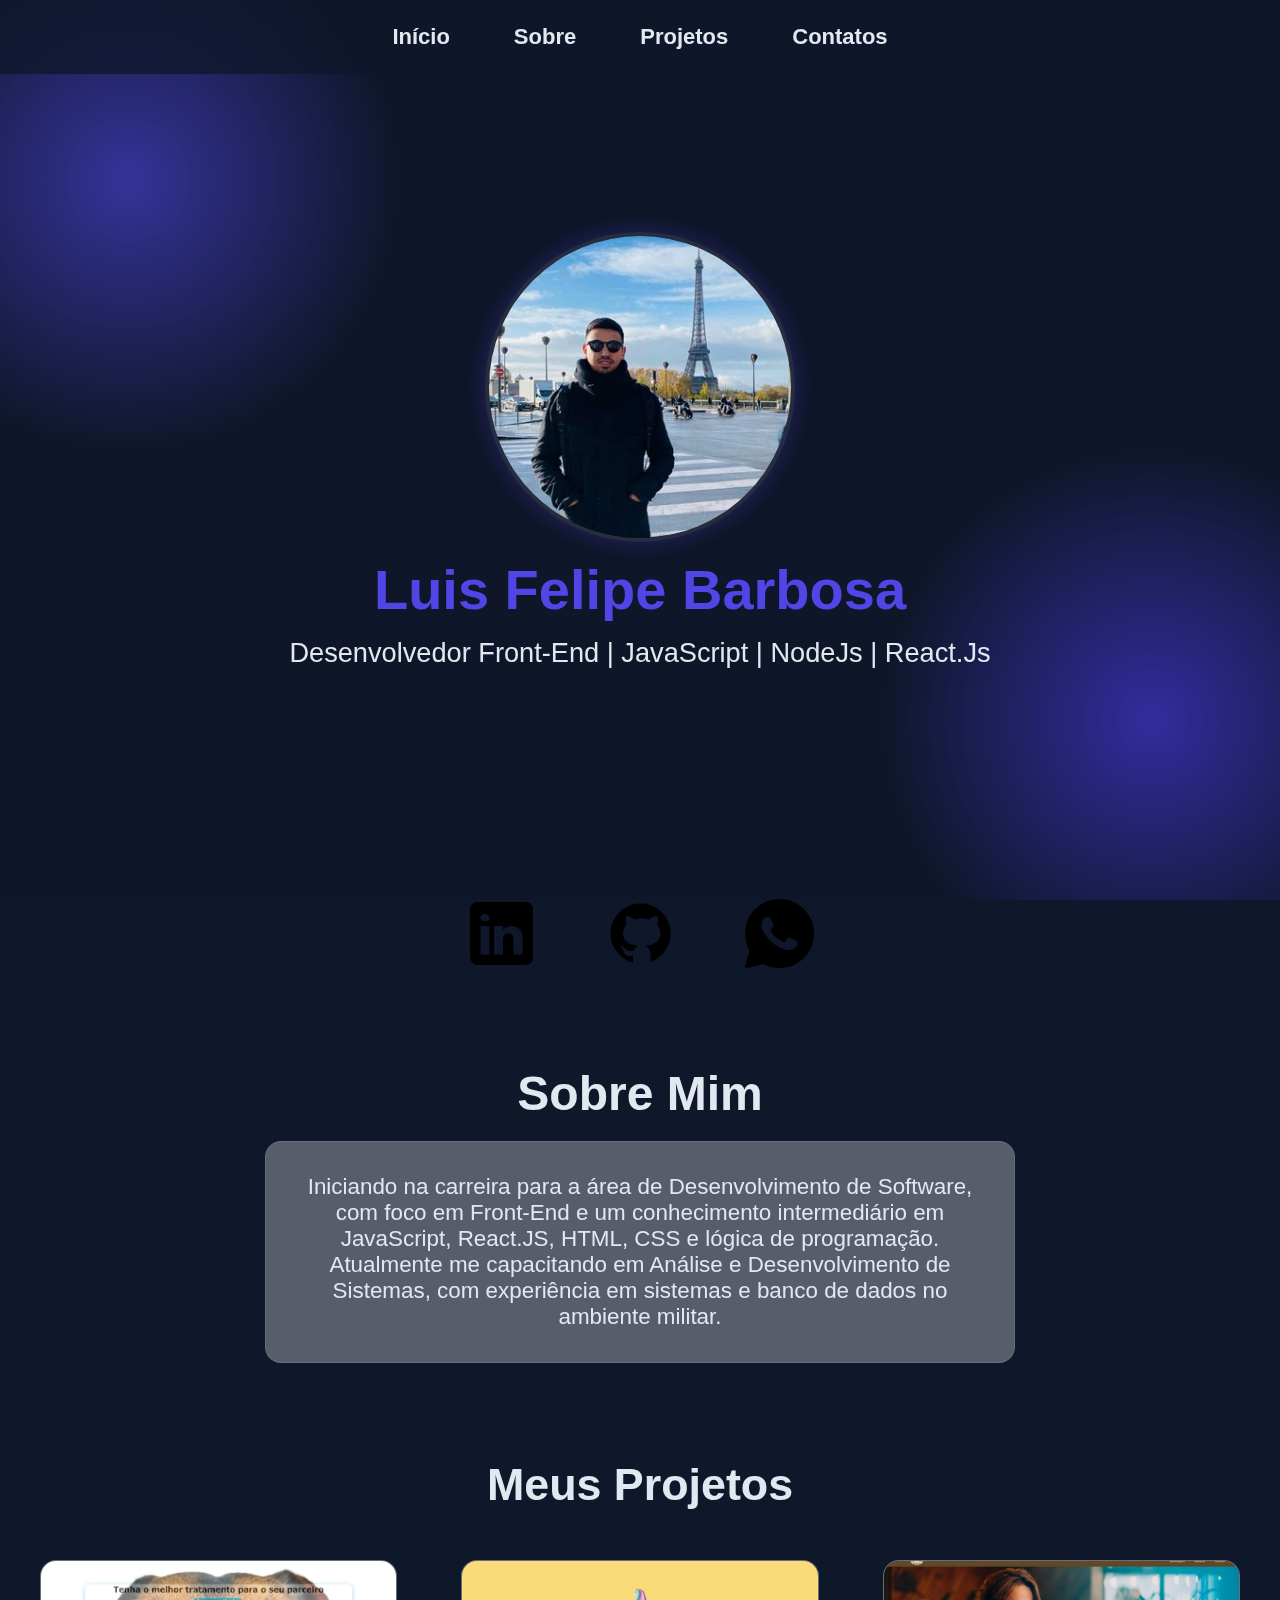
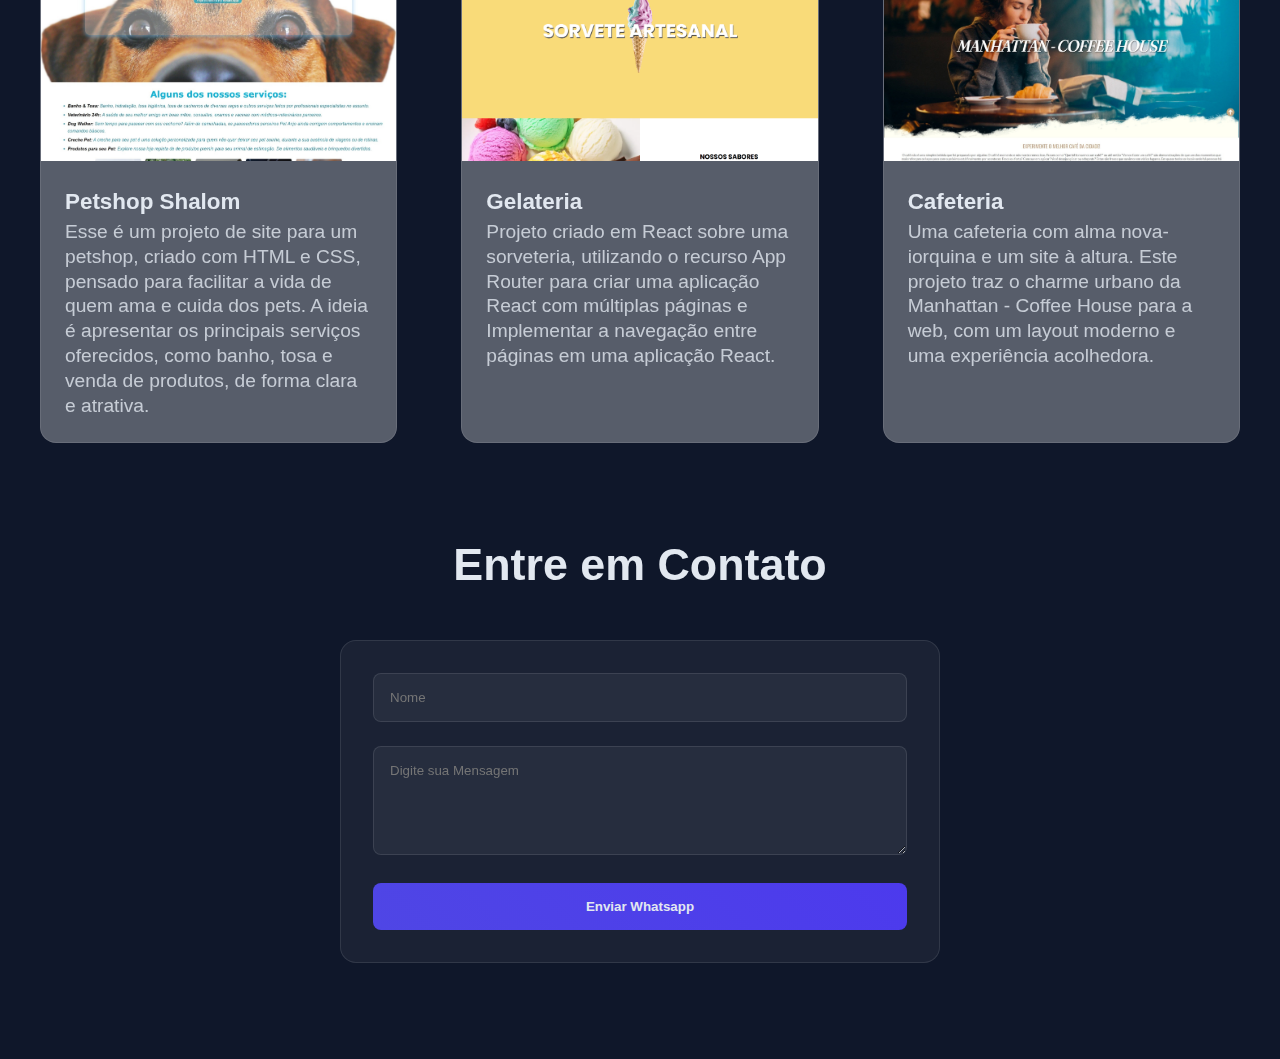
<file: index.html>
<!DOCTYPE html>
<html lang="en">

<head>
  <meta charset="UTF-8">
  <meta name="viewport" content="width=device-width, initial-scale=1.0">
  <title>Portfólio- Luis Felipe</title>
  <link rel="stylesheet" href="style.css">
</head>

<body>

  <div class="particulas"></div>

  <div class="nav-links">
    <a href="#inicio">Início</a>
    <a href="#sobre">Sobre</a>
    <a href="#projetos">Projetos</a>
    <a href="#contatos">Contatos</a>
  </div>

  <main id="inicio" class="topo">
    <img src="luisf.jpg" alt="Foto de Luis Felipe" class="foto-perfil">
    <h1>Luis Felipe Barbosa</h1>
    <p class="cabecalho-sub-titulo">Desenvolvedor Front-End | JavaScript | NodeJs | React.Js</p>
  </main>

  <div class="redes-sociais">
    <a href="https://www.linkedin.com/in/luis-felipe-barbosa-199456227/" target="_blank">
      <img src="linkedin.png" alt="linkedin">
    </a>
    <a href="https://github.com/Luisbarbosa06" target="_blank">
      <img src="github.png" alt="github">

    </a>
    <a href="https://wa.me/+5524999230188" target="_blank">
      <img src="whatsapp.png" alt="whatsapp">
    </a>

  </div>



  <section id="sobre" class="sobre">
    <h2 class="sobre-titulo">Sobre Mim</h2>
    <div class="sobre-caixa">
      <p class="sobre-paragrafo">
        Iniciando na carreira para a área de Desenvolvimento de Software, com foco em Front-End e um conhecimento intermediário em JavaScript, React.JS, HTML, CSS e lógica de programação. Atualmente me capacitando em Análise e Desenvolvimento de Sistemas, com experiência em sistemas e banco de dados no ambiente militar. 
      </p>
    </div>
  </section>

  <section id="projetos" class="projetos">
    <h2 class="projetos-titulo">Meus Projetos</h2>
    <div class="projetos-caixa">

      <div class="projetos-card">
        <img src="Pestshop2.jpeg" alt="Projeto 1" class="projetos-imagem">
        <div class="caixa-texto-projeto">
          <h3 class="info-projetos">Petshop Shalom</h3>
          <p class="paragrafo-projetos">Esse é um projeto de site para um petshop, criado com HTML e CSS, pensado para
            facilitar a vida de quem ama e cuida dos pets. A ideia é apresentar os principais serviços oferecidos, como
            banho, tosa e venda de produtos, de forma clara e atrativa.</p>
        </div>

      </div>

      <div class="projetos-card">
        <img src="Layout-inicial1.png" alt="Projeto 2" class="projetos-imagem">
        <div class="caixa-texto-projeto">
          <h3 class="info-projetos">Gelateria</h3>
          <p class="paragrafo-projetos">Projeto criado em React sobre uma sorveteria, utilizando o recurso App Router para criar uma aplicação React com múltiplas páginas e Implementar a navegação entre páginas em uma aplicação React.</p>
        </div>

      </div>

      <div class="projetos-card">
        <img src="Cafeteria2.jpeg" alt="Projeto 3" class="projetos-imagem">
        <div class="caixa-texto-projeto">
          <h3 class="info-projetos">Cafeteria</h3>
          <p class="paragrafo-projetos">Uma cafeteria com alma nova-iorquina e um site à altura. Este projeto traz o
            charme urbano da Manhattan - Coffee House para a web, com um layout moderno e uma experiência acolhedora.
          </p>
        </div>

      </div>
    </div>

  </section>

  <section id="contatos" class="contatos">
    <h2 class="contatos-titulos">Entre em Contato</h2>

    <form class="formulario-contato" id="formulario" onsubmit="enviarWhats(event)">
      <div class="grupo-form">
        <input placeholder="Nome" class="campo-form" id="nome">
      </div>

      <div class="grupo-form">
        <textarea class="campo-form" placeholder="Digite sua Mensagem" rows="5" id="mensagem"></textarea>
      </div>
      <button type="submit" class="botao-form">Enviar Whatsapp</button>
    </form>

  </section>



  <script>
    function enviarWhats(event) {
      event.preventDefault()

      const nome = document.getElementById('nome').value;
      const mensagem = document.getElementById('mensagem').value;
      const telefone = '5524999230188'

      const texto = `Olá! me chamo ${nome}, ${mensagem}`
      const msgFormatada = encodeURIComponent(texto)

      const url = `https://wa.me/${telefone}?t=${msgFormatada}`

      console.log(url)

      window.open(url, '_blank')
    }

    <div class="texto-rodape">
      <p>&copy; Portfólio - Desenvolvido por Luis Felipe Barbosa - Todos os direitos reservados</p>
    </div>


  </script>

</body>

</html>
</file>
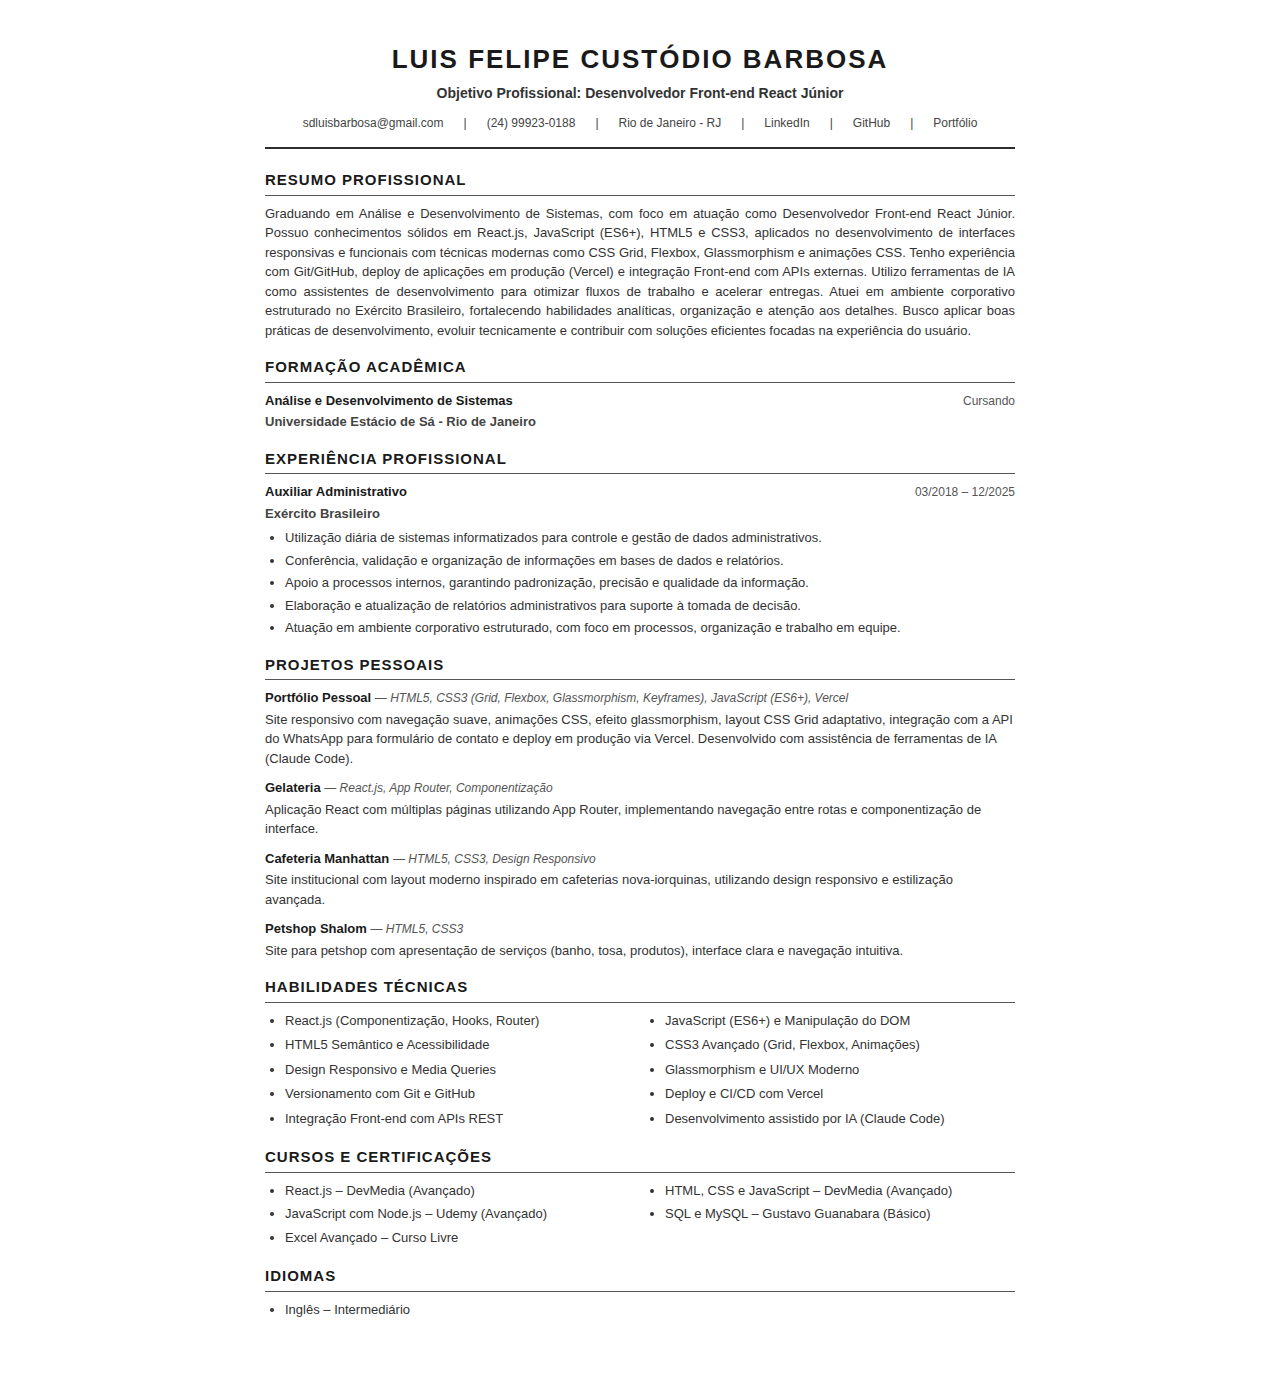
<file: assets/cv.html>
<!DOCTYPE html>
<html lang="pt-BR">

<head>
  <meta charset="UTF-8">
  <meta name="viewport" content="width=device-width, initial-scale=1.0">
  <title>CV - Luis Felipe Custódio Barbosa</title>
  <style>
    * {
      margin: 0;
      padding: 0;
      box-sizing: border-box;
    }

    body {
      font-family: 'Segoe UI', Tahoma, Geneva, Verdana, sans-serif;
      color: #1a1a1a;
      line-height: 1.5;
      padding: 40px 50px;
      max-width: 850px;
      margin: 0 auto;
      font-size: 13px;
    }

    /* Header */
    .header {
      text-align: center;
      margin-bottom: 20px;
      border-bottom: 2px solid #2d2d2d;
      padding-bottom: 15px;
    }

    .header h1 {
      font-size: 26px;
      font-weight: 700;
      letter-spacing: 2px;
      margin-bottom: 4px;
      color: #1a1a1a;
    }

    .header .objetivo {
      font-size: 14px;
      font-weight: 600;
      margin-bottom: 10px;
      color: #333;
    }

    .contato-info {
      display: flex;
      flex-wrap: wrap;
      justify-content: center;
      gap: 8px 20px;
      font-size: 12px;
      color: #444;
    }

    .contato-info a {
      color: #444;
      text-decoration: none;
    }

    /* Sections */
    .secao {
      margin-bottom: 16px;
    }

    .secao-titulo {
      font-size: 15px;
      font-weight: 700;
      text-transform: uppercase;
      letter-spacing: 1px;
      border-bottom: 1.5px solid #555;
      padding-bottom: 3px;
      margin-bottom: 8px;
      color: #1a1a1a;
    }

    .resumo {
      text-align: justify;
      color: #333;
    }

    /* Experience */
    .cargo-linha {
      display: flex;
      justify-content: space-between;
      align-items: baseline;
      margin-bottom: 2px;
    }

    .cargo {
      font-weight: 700;
      font-size: 13px;
    }

    .periodo {
      font-size: 12px;
      color: #555;
      white-space: nowrap;
    }

    .empresa {
      font-weight: 600;
      color: #444;
      margin-bottom: 5px;
      font-size: 13px;
    }

    ul {
      padding-left: 20px;
      margin-top: 4px;
    }

    li {
      margin-bottom: 3px;
      color: #333;
    }

    /* Projects */
    .projeto-item {
      margin-bottom: 10px;
    }

    .projeto-nome {
      font-weight: 700;
      font-size: 13px;
    }

    .projeto-tech {
      font-size: 12px;
      color: #555;
      font-style: italic;
    }

    .projeto-desc {
      color: #333;
      margin-top: 2px;
    }

    /* Skills grid */
    .habilidades-grid {
      display: grid;
      grid-template-columns: 1fr 1fr;
      gap: 3px 30px;
    }

    .habilidades-grid li {
      margin-bottom: 2px;
    }

    /* Courses */
    .cursos-grid {
      display: grid;
      grid-template-columns: 1fr 1fr;
      gap: 2px 30px;
    }

    .cursos-grid li {
      margin-bottom: 2px;
    }

    /* Print */
    @media print {
      body {
        padding: 20px 30px;
        font-size: 12px;
      }

      .header h1 {
        font-size: 24px;
      }
    }
  </style>
</head>

<body>

  <!-- HEADER -->
  <div class="header">
    <h1>LUIS FELIPE CUSTÓDIO BARBOSA</h1>
    <div class="objetivo">Objetivo Profissional: Desenvolvedor Front-end React Júnior</div>
    <div class="contato-info">
      <span>sdluisbarbosa@gmail.com</span>
      <span>|</span>
      <span>(24) 99923-0188</span>
      <span>|</span>
      <span>Rio de Janeiro - RJ</span>
      <span>|</span>
      <a href="https://www.linkedin.com/in/luis-felipe-barbosa-199456227/">LinkedIn</a>
      <span>|</span>
      <a href="https://github.com/Luisbarbosa06">GitHub</a>
      <span>|</span>
      <a href="https://portfolio-luis-felipe.vercel.app/">Portfólio</a>
    </div>
  </div>

  <!-- RESUMO PROFISSIONAL -->
  <div class="secao">
    <h2 class="secao-titulo">Resumo Profissional</h2>
    <p class="resumo">
      Graduando em Análise e Desenvolvimento de Sistemas, com foco em atuação como Desenvolvedor Front-end React Júnior.
      Possuo conhecimentos sólidos em React.js, JavaScript (ES6+), HTML5 e CSS3, aplicados no desenvolvimento de interfaces
      responsivas e funcionais com técnicas modernas como CSS Grid, Flexbox, Glassmorphism e animações CSS.
      Tenho experiência com Git/GitHub, deploy de aplicações em produção (Vercel) e integração Front-end com APIs externas.
      Utilizo ferramentas de IA como assistentes de desenvolvimento para otimizar fluxos de trabalho e acelerar entregas.
      Atuei em ambiente corporativo estruturado no Exército Brasileiro, fortalecendo habilidades analíticas, organização e
      atenção aos detalhes. Busco aplicar boas práticas de desenvolvimento, evoluir tecnicamente e contribuir com soluções
      eficientes focadas na experiência do usuário.
    </p>
  </div>

  <!-- FORMAÇÃO ACADÊMICA -->
  <div class="secao">
    <h2 class="secao-titulo">Formação Acadêmica</h2>
    <div class="cargo-linha">
      <span class="cargo">Análise e Desenvolvimento de Sistemas</span>
      <span class="periodo">Cursando</span>
    </div>
    <div class="empresa">Universidade Estácio de Sá - Rio de Janeiro</div>
  </div>

  <!-- EXPERIÊNCIA PROFISSIONAL -->
  <div class="secao">
    <h2 class="secao-titulo">Experiência Profissional</h2>

    <div class="cargo-linha">
      <span class="cargo">Auxiliar Administrativo</span>
      <span class="periodo">03/2018 – 12/2025</span>
    </div>
    <div class="empresa">Exército Brasileiro</div>
    <ul>
      <li>Utilização diária de sistemas informatizados para controle e gestão de dados administrativos.</li>
      <li>Conferência, validação e organização de informações em bases de dados e relatórios.</li>
      <li>Apoio a processos internos, garantindo padronização, precisão e qualidade da informação.</li>
      <li>Elaboração e atualização de relatórios administrativos para suporte à tomada de decisão.</li>
      <li>Atuação em ambiente corporativo estruturado, com foco em processos, organização e trabalho em equipe.</li>
    </ul>
  </div>

  <!-- PROJETOS PESSOAIS -->
  <div class="secao">
    <h2 class="secao-titulo">Projetos Pessoais</h2>

    <div class="projeto-item">
      <span class="projeto-nome">Portfólio Pessoal</span>
      <span class="projeto-tech"> — HTML5, CSS3 (Grid, Flexbox, Glassmorphism, Keyframes), JavaScript (ES6+), Vercel</span>
      <p class="projeto-desc">
        Site responsivo com navegação suave, animações CSS, efeito glassmorphism, layout CSS Grid adaptativo, integração com
        a API do WhatsApp para formulário de contato e deploy em produção via Vercel. Desenvolvido com assistência de
        ferramentas de IA (Claude Code).
      </p>
    </div>

    <div class="projeto-item">
      <span class="projeto-nome">Gelateria</span>
      <span class="projeto-tech"> — React.js, App Router, Componentização</span>
      <p class="projeto-desc">
        Aplicação React com múltiplas páginas utilizando App Router, implementando navegação entre rotas e componentização
        de interface.
      </p>
    </div>

    <div class="projeto-item">
      <span class="projeto-nome">Cafeteria Manhattan</span>
      <span class="projeto-tech"> — HTML5, CSS3, Design Responsivo</span>
      <p class="projeto-desc">
        Site institucional com layout moderno inspirado em cafeterias nova-iorquinas, utilizando design responsivo e estilização avançada.
      </p>
    </div>

    <div class="projeto-item">
      <span class="projeto-nome">Petshop Shalom</span>
      <span class="projeto-tech"> — HTML5, CSS3</span>
      <p class="projeto-desc">
        Site para petshop com apresentação de serviços (banho, tosa, produtos), interface clara e navegação intuitiva.
      </p>
    </div>
  </div>

  <!-- HABILIDADES -->
  <div class="secao">
    <h2 class="secao-titulo">Habilidades Técnicas</h2>
    <ul class="habilidades-grid">
      <li>React.js (Componentização, Hooks, Router)</li>
      <li>JavaScript (ES6+) e Manipulação do DOM</li>
      <li>HTML5 Semântico e Acessibilidade</li>
      <li>CSS3 Avançado (Grid, Flexbox, Animações)</li>
      <li>Design Responsivo e Media Queries</li>
      <li>Glassmorphism e UI/UX Moderno</li>
      <li>Versionamento com Git e GitHub</li>
      <li>Deploy e CI/CD com Vercel</li>
      <li>Integração Front-end com APIs REST</li>
      <li>Desenvolvimento assistido por IA (Claude Code)</li>
    </ul>
  </div>

  <!-- CURSOS -->
  <div class="secao">
    <h2 class="secao-titulo">Cursos e Certificações</h2>
    <ul class="cursos-grid">
      <li>React.js – DevMedia (Avançado)</li>
      <li>HTML, CSS e JavaScript – DevMedia (Avançado)</li>
      <li>JavaScript com Node.js – Udemy (Avançado)</li>
      <li>SQL e MySQL – Gustavo Guanabara (Básico)</li>
      <li>Excel Avançado – Curso Livre</li>
    </ul>
  </div>

  <!-- IDIOMAS -->
  <div class="secao">
    <h2 class="secao-titulo">Idiomas</h2>
    <ul>
      <li>Inglês – Intermediário</li>
    </ul>
  </div>

</body>

</html>
</file>
<file: style.css>
* {
    margin: 0;
    padding: 0;
    box-sizing: border-box;
    font-family: 'Segoe UI', Tahoma, Verdana, sans-serif;
}

html {
    scroll-behavior: smooth;
}
/* color
primaria - #4f46e5;
escuro - #0f172a;
claro - #e2e8f0;
secundaria - #7c3aed;
mais escuro - #0a0f1c;
vidro - rgba(255, 255, 255, 0.1);

*/

body {
    background-color: #0f172a;
    color: #e2e8f0;
}

.nav-links {
    position: fixed;
    background: rgba(15, 23, 42, 0.8);
    width: 100%;
    z-index: 100;
    padding: 1.5rem;
    display: flex;
    justify-content: center;
    gap: 4rem;
}

.nav-links a {
    font-size: 22px;
    position: relative;
    font-weight: 600;
    text-decoration: none;
    color: #e2e8f0;
}

.nav-links a::after {
    content: '';
    height: 2px;
    width: 0;
    position: absolute;
    bottom: 0;
    left: 0;
    background: linear-gradient(90deg, #4f46e5, #7c3aed);
    transition: width 0.5s ease;
}

.nav-links a:hover::after {
    width: 100%;
}

.topo {
    min-height: 100vh;
    display: flex;
    justify-content: center;
    align-items: center;
    flex-direction: column;
}

.foto-perfil {
    width: 310px;
    height: 310px;
    box-shadow: 0 0 20px rgba(79, 70, 229, 0.3);
    border-radius: 50%;
    border: 4px solid rgba(255, 255, 255, 0.1);
    animation: flutuar 5s ease-in-out infinite;
}

h1 {
    font-size: 3.5rem;
    color: #4f46e5;
    font-weight: bold;
    margin: 15px;
}

.cabecalho-sub-titulo {
    color: #e2e8f0;
    font-size: 1.7rem;
}

.redes-sociais {
    width: 100%;
    height: 70px;
    padding: 1.5rem;
    display: flex;
    justify-content: center;
    align-items: center;
    gap: 4rem;
    z-index: 100;
}

.redes-sociais a {
    text-decoration: none;
    color: #e2e8f0;
    transition: transform 0.3s ease, box-shadow 0.3s ease;
}

.redes-sociais a:hover {
    transform: translateY(-5px) scale(1.05);
    box-shadow: 0 10px 20px rgba(79, 70, 229, 0.3);
}

.redes-sociais img {
    height: 75px;
    width: 75px;
    object-fit: contain;
}


.sobre {
padding: 6rem 2rem;
}

.sobre-titulo {
font-size: 3rem;
color: #e2e8f0;
text-align: center;
margin-bottom: 20px;
}

.sobre-caixa {
padding: 2rem;
max-width: 750px;
margin: 0 auto;
border-radius: 16px;
border: 1px solid rgba(255, 255, 255, 0.1);
backdrop-filter: blur(10px);
background: rgba(255, 255, 255, 0.3);

}

.sobre-paragrafo {
text-align: center;
font-size: 1.4rem;
}


.projetos-titulo {
    text-align: center;
    font-size: 2.8rem;
    margin-bottom: 50px;
}

.projetos-card:hover {
    box-shadow: 0 10px 20px rgba(79, 70, 229, 0.2);
    transform: translateY(-10px ) scale(1.03);
}

.projetos-caixa {
    display: grid;
    grid-template-columns: repeat(auto-fit, minmax(300px, 1fr));
    gap: 4rem;
    max-width: 1200px;
    margin: 0 auto;
}

.projetos-card {
    background: rgba(255, 255, 255, 0.3);
    border-radius: 16px;
    backdrop-filter: blur(5px);
    border: 1px solid rgba(255, 255, 255, 0.1);
    overflow: hidden;
    transition: all 0.5s ease;
    cursor: pointer;
}

.projetos-imagem {
    height: 200px;
    width: 100%;
    object-fit: cover;
}

.info-projetos {
    margin-bottom: 5px;
    font-size: 1.4rem;
}

.caixa-texto-projeto {
    padding: 1.5rem;
}
.paragrafo-projetos {
    color: rgba(226, 232, 240, 0.8);
    line-height: 1.55rem;
    font-size: 1.2rem;
}

.contatos {
    padding: 6rem 2rem;
}

.contatos-titulos {
    text-align: center;
    font-size: 2.8rem;
    margin-bottom: 50px;
}

.formulario-contato {
    max-width: 600px;
    margin: 0 auto;
    background: rgba(255, 255, 255, 0.05);
    backdrop-filter: blur(5px);
    padding: 2rem;
    border: 1px solid rgba(255, 255, 255, 0.1);
    border-radius: 16px;

}

.grupo-form {
    margin-bottom: 1.5rem;

}

.campo-form {
    width: 100%;
    padding: 1rem;
    background: rgba(255, 255, 255, 0.05);
    border-radius: 8px;
    color: #e2e8f0;
    border: 1px solid rgba(255, 255, 255, 0.1);
    outline: none;

}

.campo-form:focus {
    border-color:#4c3aed;
    box-shadow: 0 0 10px rgba(79, 70, 229, 0.3);
}

.botao-form {
    color: #e2e8f0;
    background: linear-gradient(45deg, #4f46e5, #4c3aed);
    padding: 1rem 2rem;
    border: none;
    border-radius: 8px;
    cursor: pointer;
    font-weight: bold;
    width: 100%;
    transition: all 0.5 ease;
}

.botao-form:hover {
    transform: translateY(-4px);
    box-shadow: 0 5px 15px rgba(79, 70, 229, 0.4);
}

.texto-rodape {
    width: 100%;
    height: 60px;
    padding: 1.5rem;
    display: flex;
    justify-content: center;
    align-items: center;
    gap: 4rem;
    z-index: 100;
    border-top: 1px solid #ffffff
}

.particulas {
    position: fixed;
    top: 0;
    left: 0;
    width: 100%;
    height: 100%;
    z-index: -1;
    opacity: 0.6;
    background: 
    radial-gradient(circle at 10% 20%, #4f46e5 0%, transparent 20%),
    radial-gradient(circle at 90% 80%, #4c3aed 0%, transparent 20%),
    #0f172a;
}

@keyframes flutuar {
    0%, 100% {
        transform: translateY(0);
    }

    50% {
        transform: translateY(-20px);
    }
}
</file>
